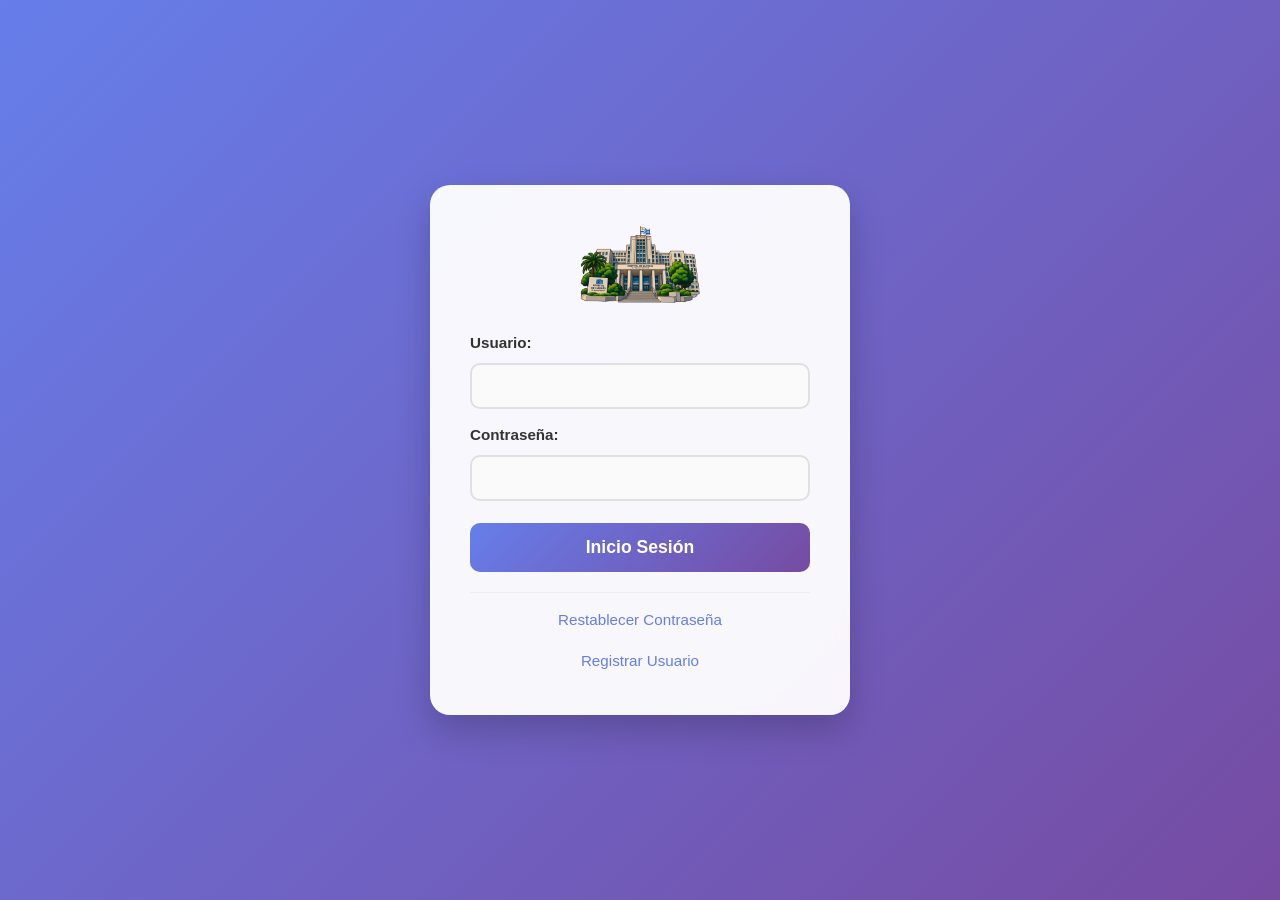
<file: index.html>
<!DOCTYPE html>
<html lang="es">
<head>
    <meta charset="UTF-8">
    <meta name="viewport" content="width=device-width, initial-scale=1.0">
    <title>Inicio de Sesión</title>
    <link rel="stylesheet" href="./css/estilosI.css">
</head>
<body>
    <main id="tarjeta">
        <img src="./img/h-logo.png" alt="Logo de Hospital de Clínicas">
        <form id="inicio">
            <label for="usuario">Usuario:</label>
            <input type="text" id="usuario" name="usuario">

            <label for="contrasenia">Contraseña:</label>
            <input type="password" name="contrasenia" id="contrasenia">

            <input type="submit" name="boton" id="boton" value="Inicio Sesión">

            <a href=""><p>Restablecer Contraseña</p></a>
            <a href="./paginas/usuariosSistema.html"><p>Registrar Usuario</p></a>
        </form>
    </main>
    <script src="./js/inicioSesion.js"></script>
</body>
</html>
</file>
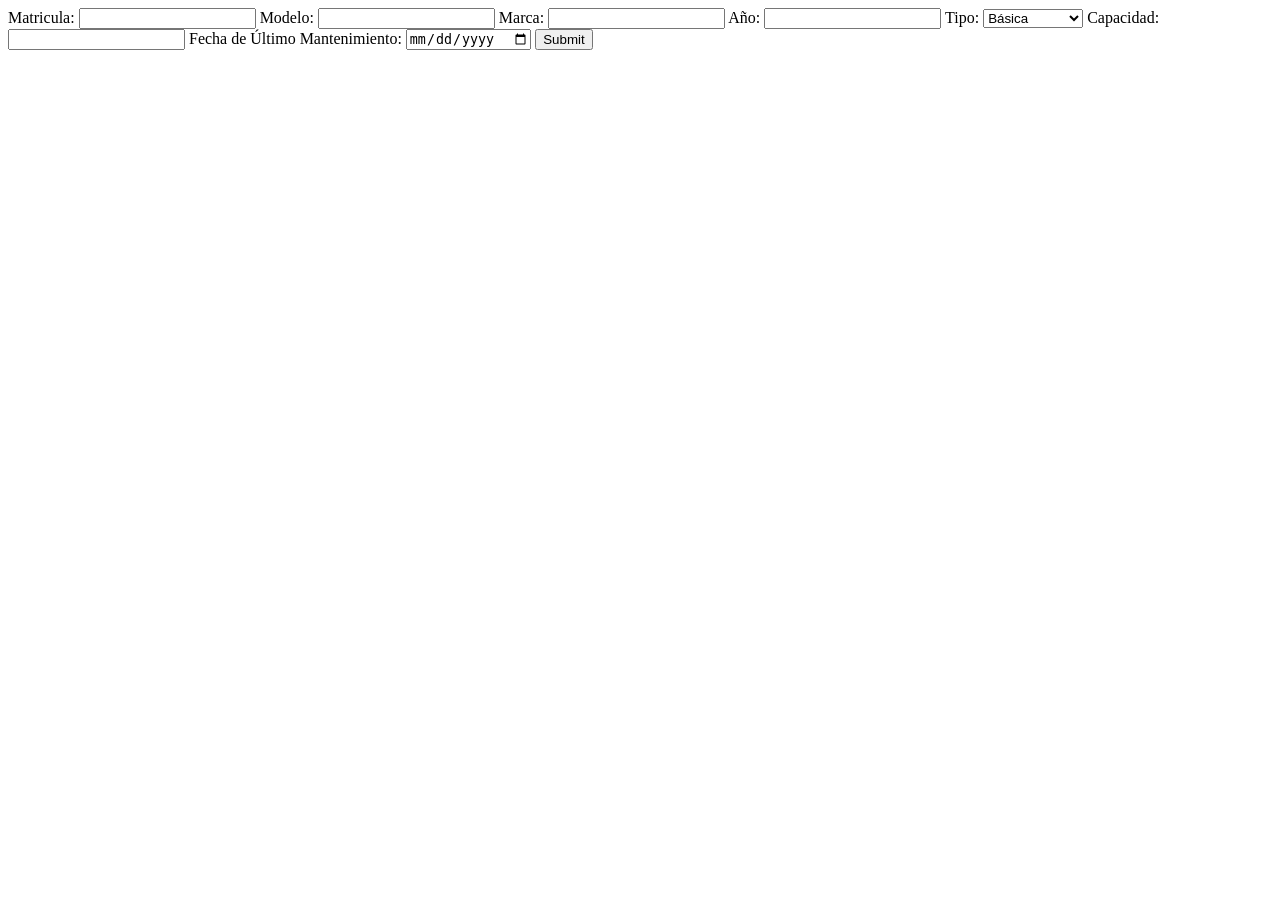
<file: paginas/ambulancia.html>
<!DOCTYPE html>
<html lang="es">
<head>
    <meta charset="UTF-8">
    <meta name="viewport" content="width=device-width, initial-scale=1.0">
    <title>Ambulancia</title>
</head>
<body>
    <form id="ambulancia">

        <label for="matricula">Matricula: </label>
        <input type="text" id="matricula" name="matricula">

        <label for="modelo">Modelo: </label>
        <input type="text" name="modelo" id="modelo">

        <label for="marca">Marca: </label>
        <input type="text" id="marca" name="marca">

        <label for="ano">Año: </label>
        <input type="number" id="ano" name="ano">

        <label for="tipo">Tipo: </label>
        <select name="tipo" id="tipo">
            <option value="basica">Básica</option>
            <option value="medicalizada">Medicalizada</option>
            <option value="uti_movil">UTI Móvil</option>
        </select>

        <label for="capacidad">Capacidad: </label>
        <input type="number" id="capacidad" name="capacidad">

        <label for="fecha">Fecha de Último Mantenimiento:</label>
        <input type="date" name="fecha" id="fecha">

        <input type="submit" id="boton" name="boton">

    </form>

    <script src="../js/ambulancia.js"></script>
</body>
</html>
</file>
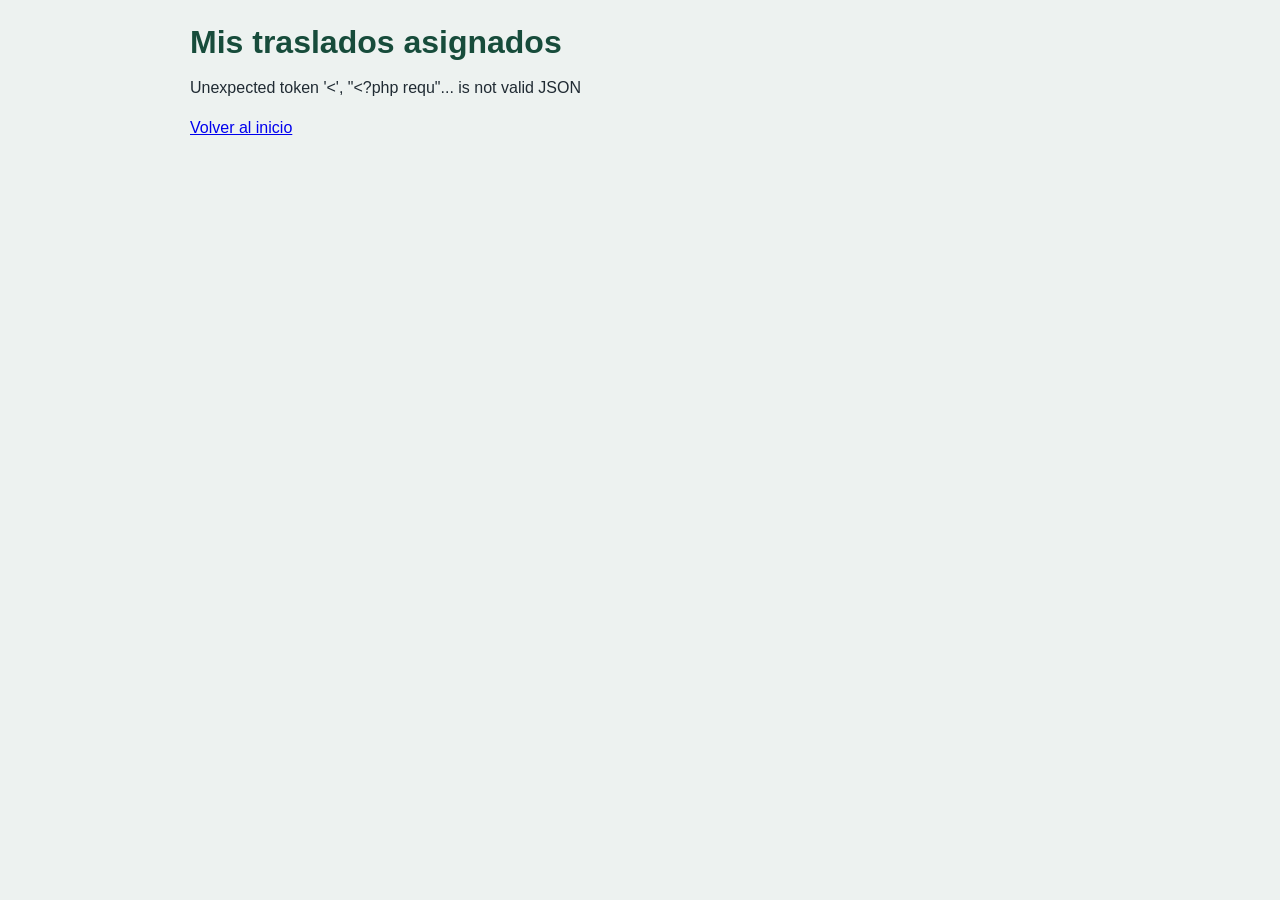
<file: paginas/chofer.html>
<!DOCTYPE html>
<html lang="es">
<head>
    <meta charset="UTF-8">
    <meta name="viewport" content="width=device-width, initial-scale=1.0">
    <title>Vista Chofer</title>
    <link rel="stylesheet" href="../css/chofer.css">
</head>
<body>
    <main>
        <h1>Mis traslados asignados</h1>
        <p id="resultado" role="status">Cargando traslados...</p>
        <section id="listaTraslados" aria-live="polite"></section>
        <a href="../index.html">Volver al inicio</a>
    </main>

    <script src="../js/chofer.js"></script>

</body>
</html>
</file>
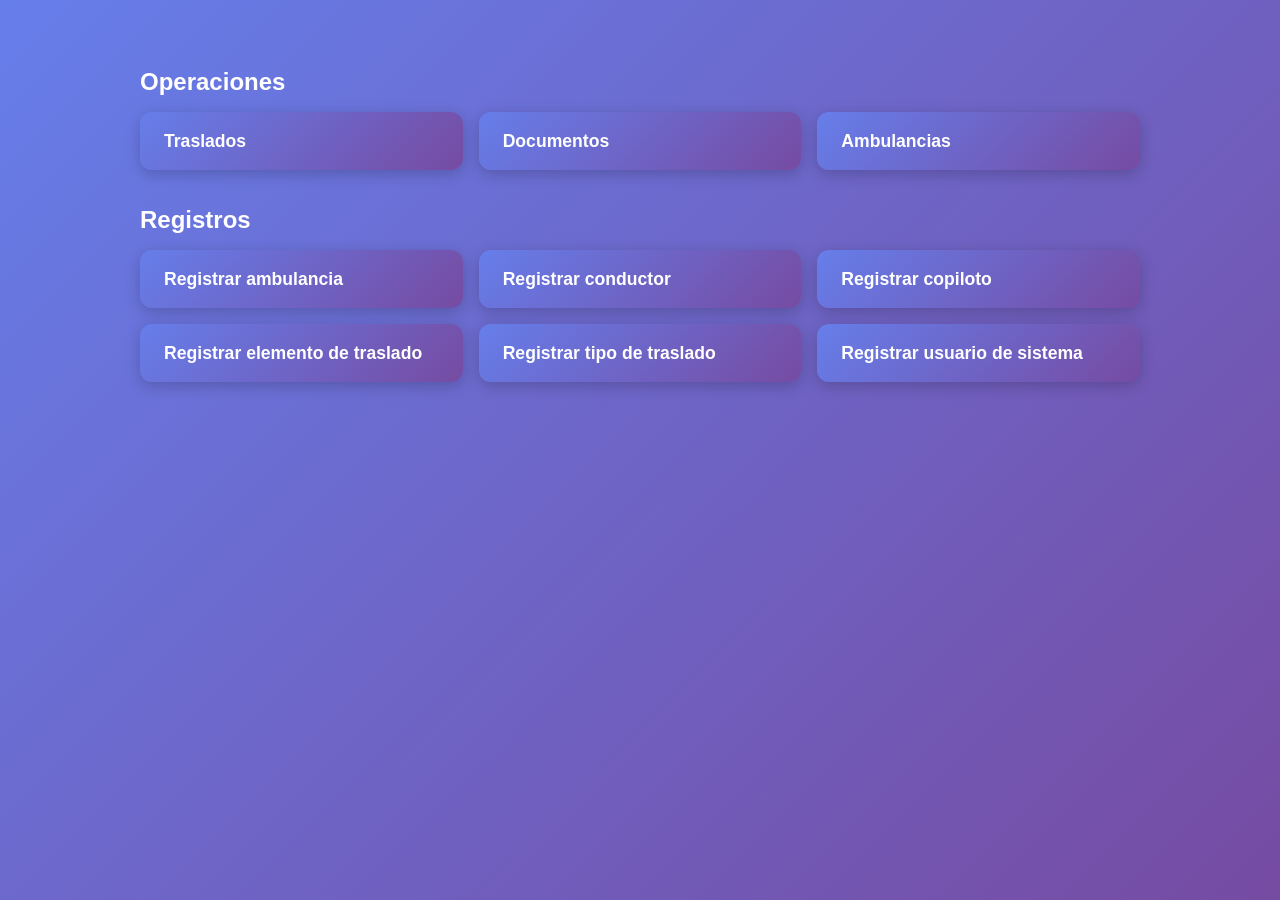
<file: paginas/dashboard.html>
<!DOCTYPE html>
<html lang="es">
<head>
    <meta charset="UTF-8">
    <meta name="viewport" content="width=device-width, initial-scale=1.0">
    <title>Panel Central</title>
    <link rel="stylesheet" href="../css/dashboard.css">
</head>
<body>
    <main class="panel">
        <p id="usuarioId"></p>

        <section aria-labelledby="operacionesTitulo">
            <h1 id="operacionesTitulo">Operaciones</h1>
            <nav class="accesos" aria-label="Operaciones">
                <a href="traslado.html">Traslados</a>
                <a href="cargardoc.html">Documentos</a>
                <a href="ambulancia.html">Ambulancias</a>
            </nav>
        </section>

        <section aria-labelledby="registrosTitulo">
            <h2 id="registrosTitulo">Registros</h2>
            <nav class="accesos" aria-label="Registros">
                <a href="registroAmbulancias.html">Registrar ambulancia</a>
                <a href="registroConductores.html">Registrar conductor</a>
                <a href="registroCopilotos.html">Registrar copiloto</a>
                <a href="registroElementos.html">Registrar elemento de traslado</a>
                <a href="registroTiposTraslados.html">Registrar tipo de traslado</a>
                <a href="usuariosSistema.html">Registrar usuario de sistema</a>
            </nav>
        </section>
    </main>


    <script src="../js/dashboard.js"></script>
</body>
</html>
</file>
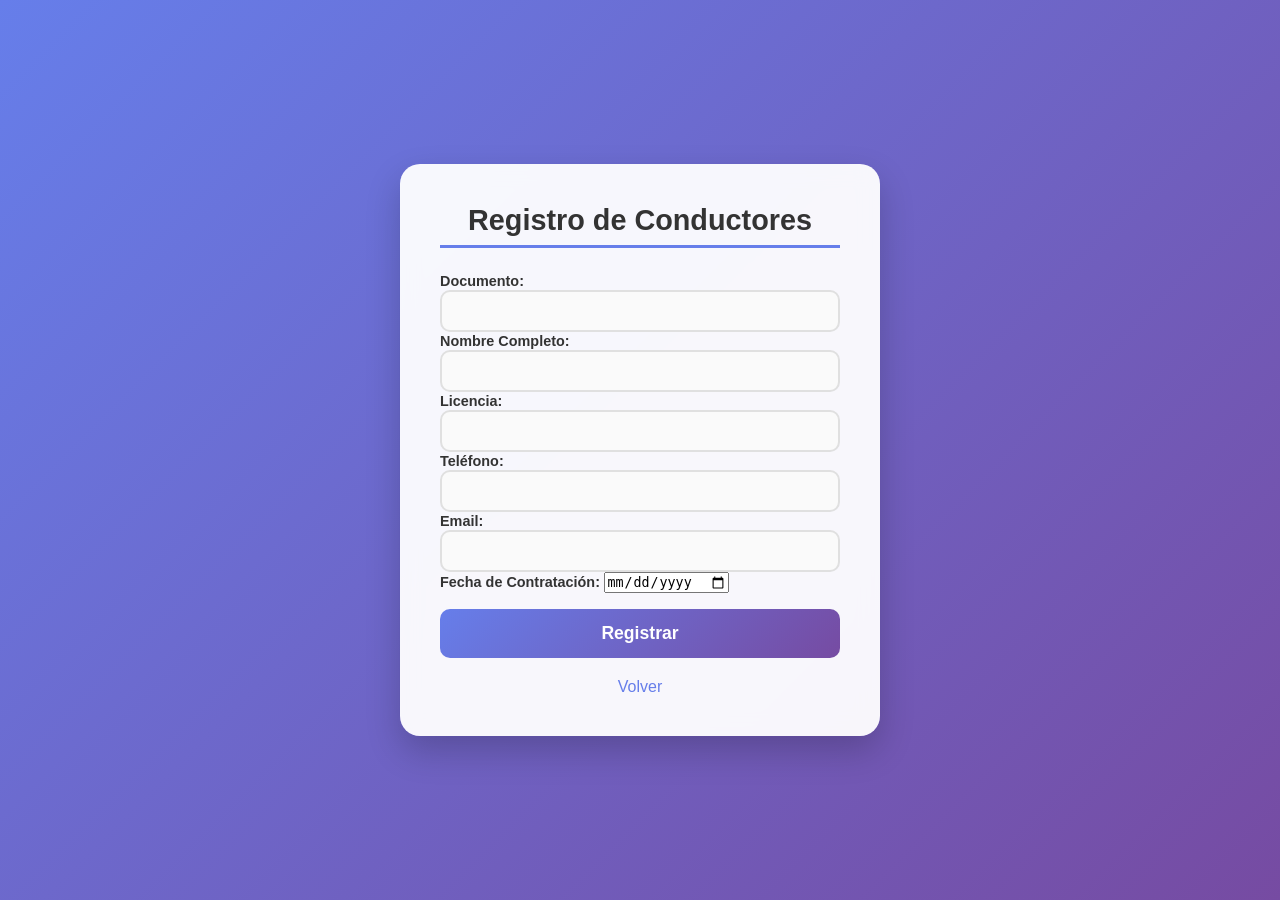
<file: paginas/registroConductores.html>
<!DOCTYPE html>
<html lang="es">
<head>
    <meta charset="UTF-8">
    <meta name="viewport" content="width=device-width, initial-scale=1.0">
    <title>Registro Conductor</title>
    <link rel="stylesheet" href="../css/estilosUS.css">
</head>
<body>
    <main id="registro">

        <h1>Registro de Conductores</h1>

        <form id="formularioConductor">

            <label for="documento">Documento:</label>
            <input type="text" id="documento" name="documento">

            <label for="nombreC">Nombre Completo:</label>
            <input type="text" id="nombreC" name="nombreC">

            <label for="licencia">Licencia:</label>
            <input type="text" id="licencia" name="licencia">

            <label for="telefono">Teléfono:</label>
            <input type="text" id="telefono" name="telefono">

            <label for="email">Email:</label>
            <input type="email" id="email" name="email">

            <label for="fechaContratacion">Fecha de Contratación:</label>
            <input type="date" id="fechaContratacion" name="fechaContratacion">

            <input type="submit" id="boton" name="boton" value="Registrar">

        </form>

        <a href="../index.html">Volver</a>
    </main>
    <script src="../js/conductores.js"></script>
</body>
</html>
</file>
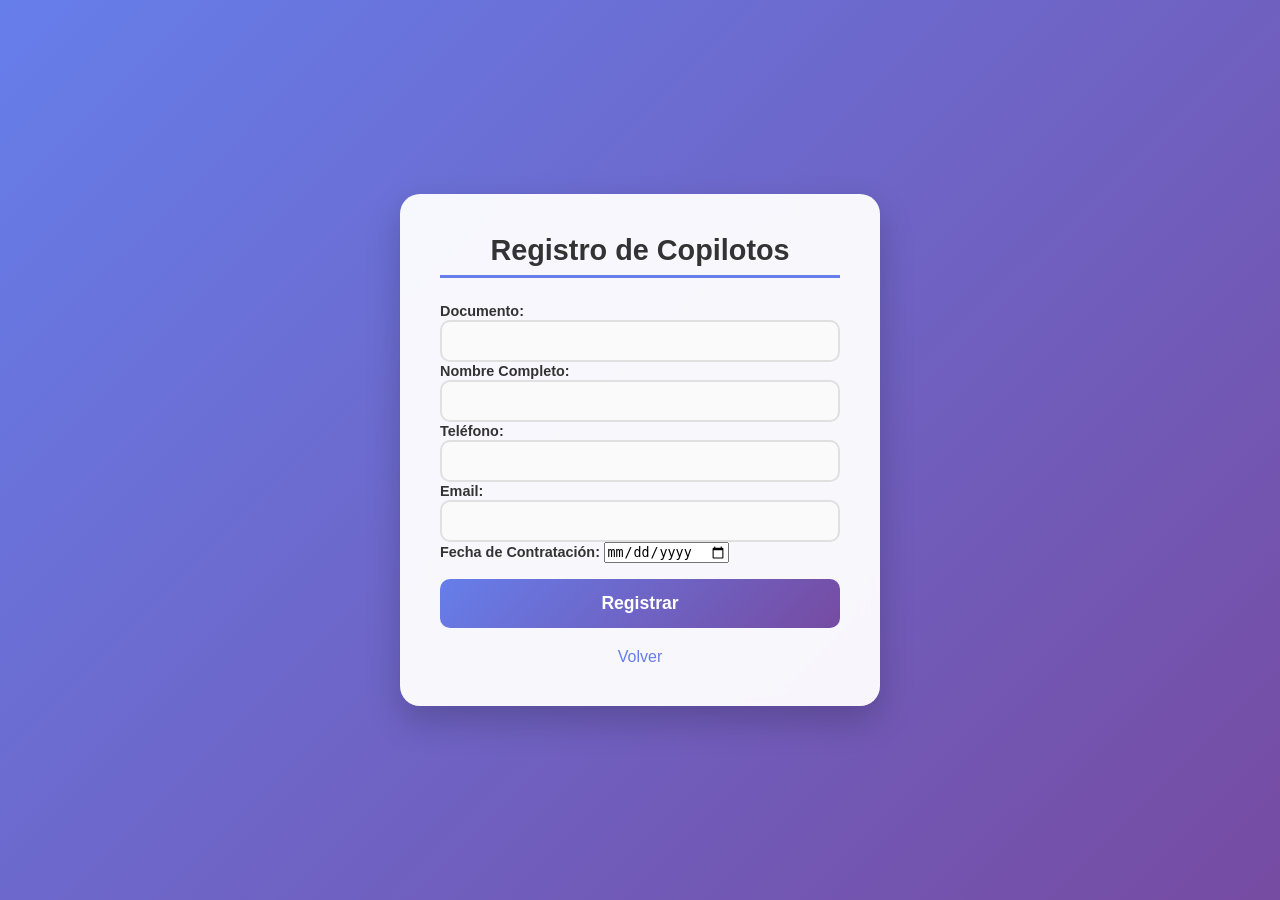
<file: paginas/registroCopilotos.html>
<!DOCTYPE html>
<html lang="es">
<head>
    <meta charset="UTF-8">
    <meta name="viewport" content="width=device-width, initial-scale=1.0">
    <title>Registro Copiloto</title>
    <link rel="stylesheet" href="../css/estilosUS.css">
</head>
<body>
    <main id="registro">

        <h1>Registro de Copilotos</h1>

        <form id="formularioCopiloto">

            <label for="documento">Documento:</label>
            <input type="text" id="documento" name="documento">

            <label for="nombreC">Nombre Completo:</label>
            <input type="text" id="nombreC" name="nombreC">

            <label for="telefono">Teléfono:</label>
            <input type="text" id="telefono" name="telefono">

            <label for="email">Email:</label>
            <input type="email" id="email" name="email">

            <label for="fechaContratacion">Fecha de Contratación:</label>
            <input type="date" id="fechaContratacion" name="fechaContratacion">

            <input type="submit" id="boton" name="boton" value="Registrar">

        </form>

        <a href="../index.html">Volver</a>
    </main>
    <script src="../js/copilotos.js"></script>
</body>
</html>
</file>
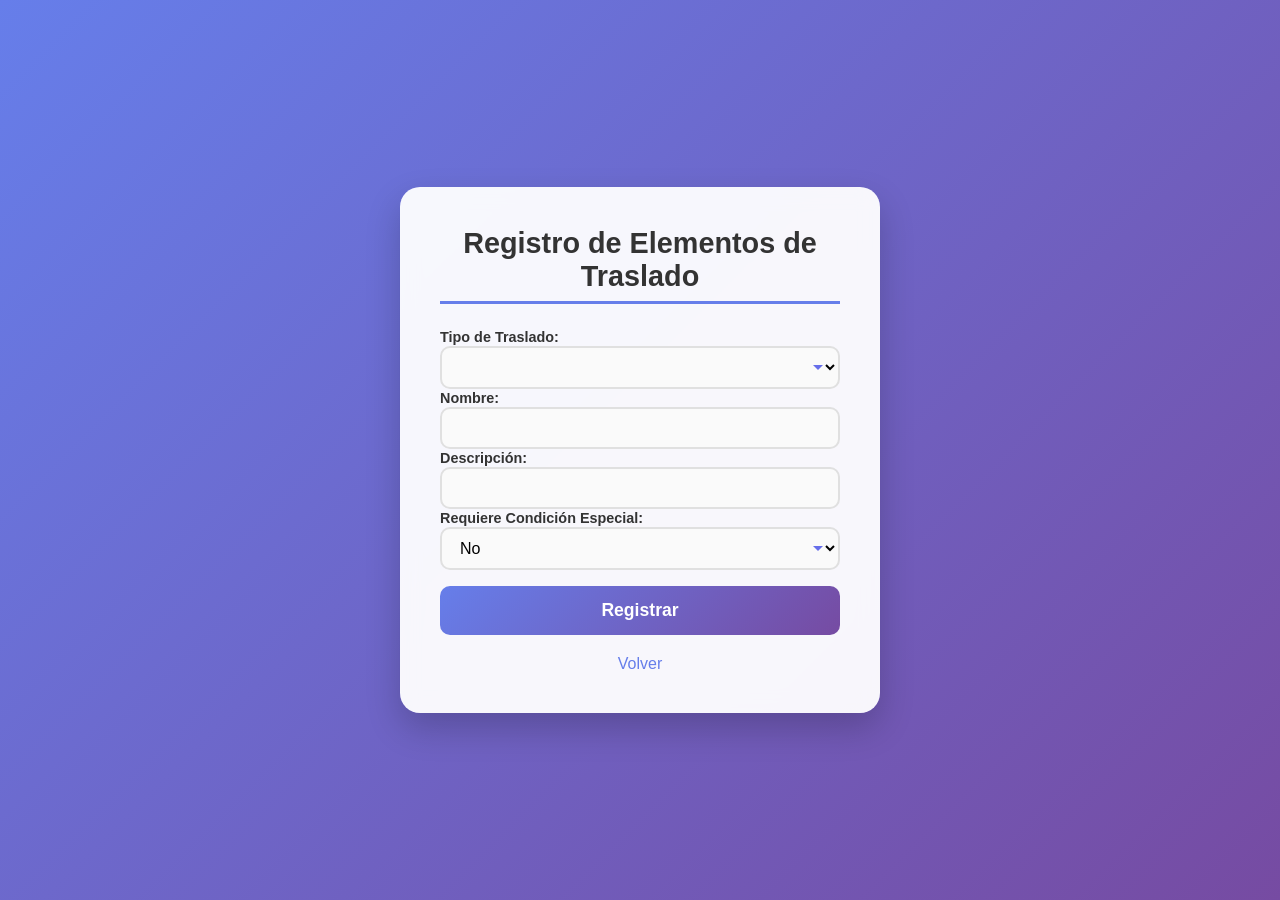
<file: paginas/registroElementos.html>
<!DOCTYPE html>
<html lang="es">
<head>
    <meta charset="UTF-8">
    <meta name="viewport" content="width=device-width, initial-scale=1.0">
    <title>Registro Elemento de Traslado</title>
    <link rel="stylesheet" href="../css/estilosUS.css">
</head>
<body>
    <main id="registro">

        <h1>Registro de Elementos de Traslado</h1>

        <form id="formularioElemento">

            <label for="tipo">Tipo de Traslado:</label>
            <select name="tipo" id="tipo">
                <!-- Se llena con JS desde la BD -->
            </select>

            <label for="nombre">Nombre:</label>
            <input type="text" id="nombre" name="nombre">

            <label for="descripcion">Descripción:</label>
            <input type="text" id="descripcion" name="descripcion">

            <label for="condicion">Requiere Condición Especial:</label>
            <select name="condicion" id="condicion">
                <option value="0">No</option>
                <option value="1">Sí</option>
            </select>

            <input type="submit" id="boton" name="boton" value="Registrar">

        </form>

        <a href="../index.html">Volver</a>
    </main>
    <script src="../js/elementos.js"></script>
</body>
</html>
</file>
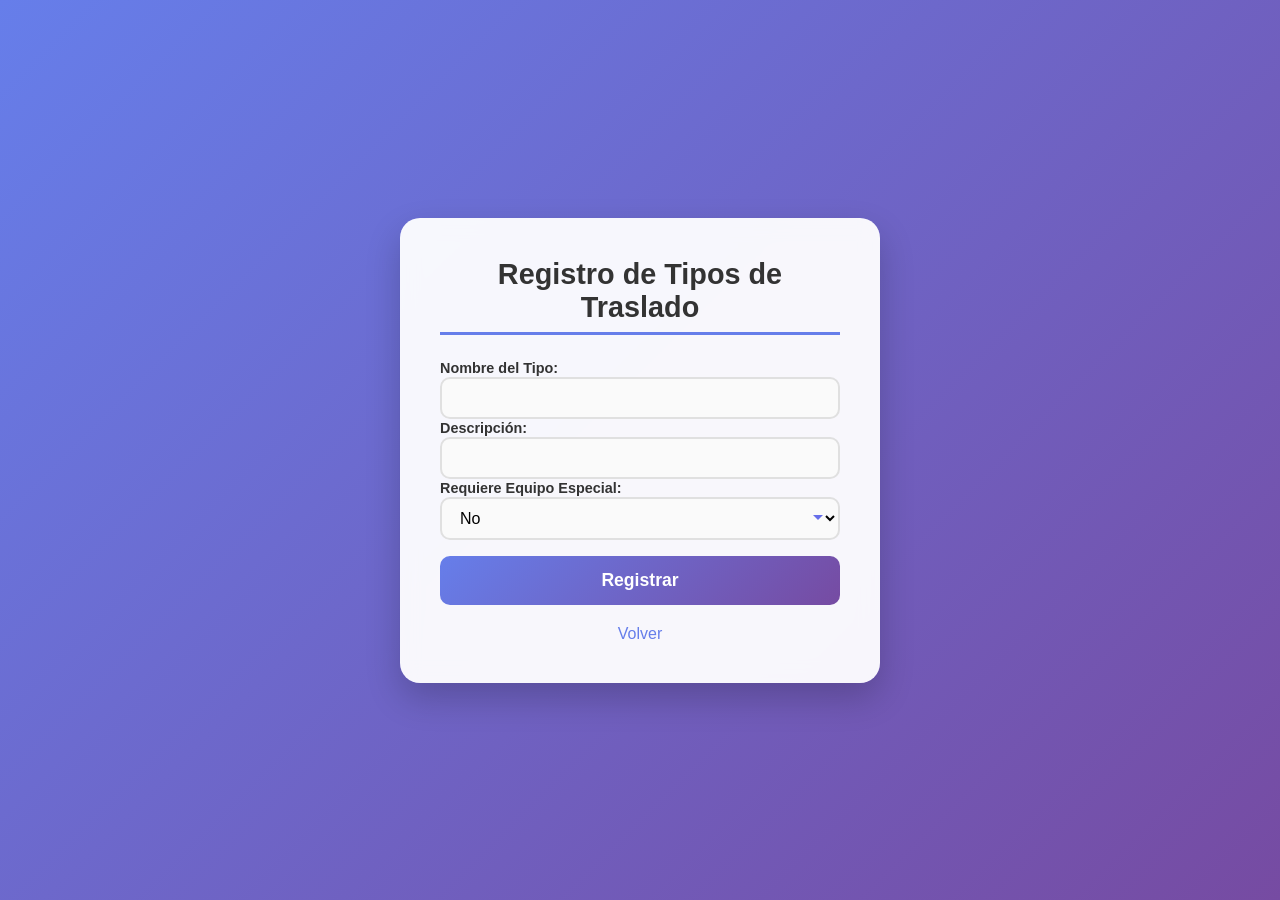
<file: paginas/registroTiposTraslados.html>
<!DOCTYPE html>
<html lang="es">
<head>
    <meta charset="UTF-8">
    <meta name="viewport" content="width=device-width, initial-scale=1.0">
    <title>Registro Tipo de Traslado</title>
    <link rel="stylesheet" href="../css/estilosUS.css">
</head>
<body>
    <main id="registro">

        <h1>Registro de Tipos de Traslado</h1>

        <form id="formularioTipoTraslado">

            <label for="nombre">Nombre del Tipo:</label>
            <input type="text" id="nombre" name="nombre">

            <label for="descripcion">Descripción:</label>
            <input type="text" id="descripcion" name="descripcion">

            <label for="equipo">Requiere Equipo Especial:</label>
            <select name="equipo" id="equipo">
                <option value="0">No</option>
                <option value="1">Sí</option>
            </select>

            <input type="submit" id="boton" name="boton" value="Registrar">

        </form>

        <a href="../index.html">Volver</a>
    </main>
    <script src="../js/tiposTraslados.js"></script>
</body>
</html>
</file>
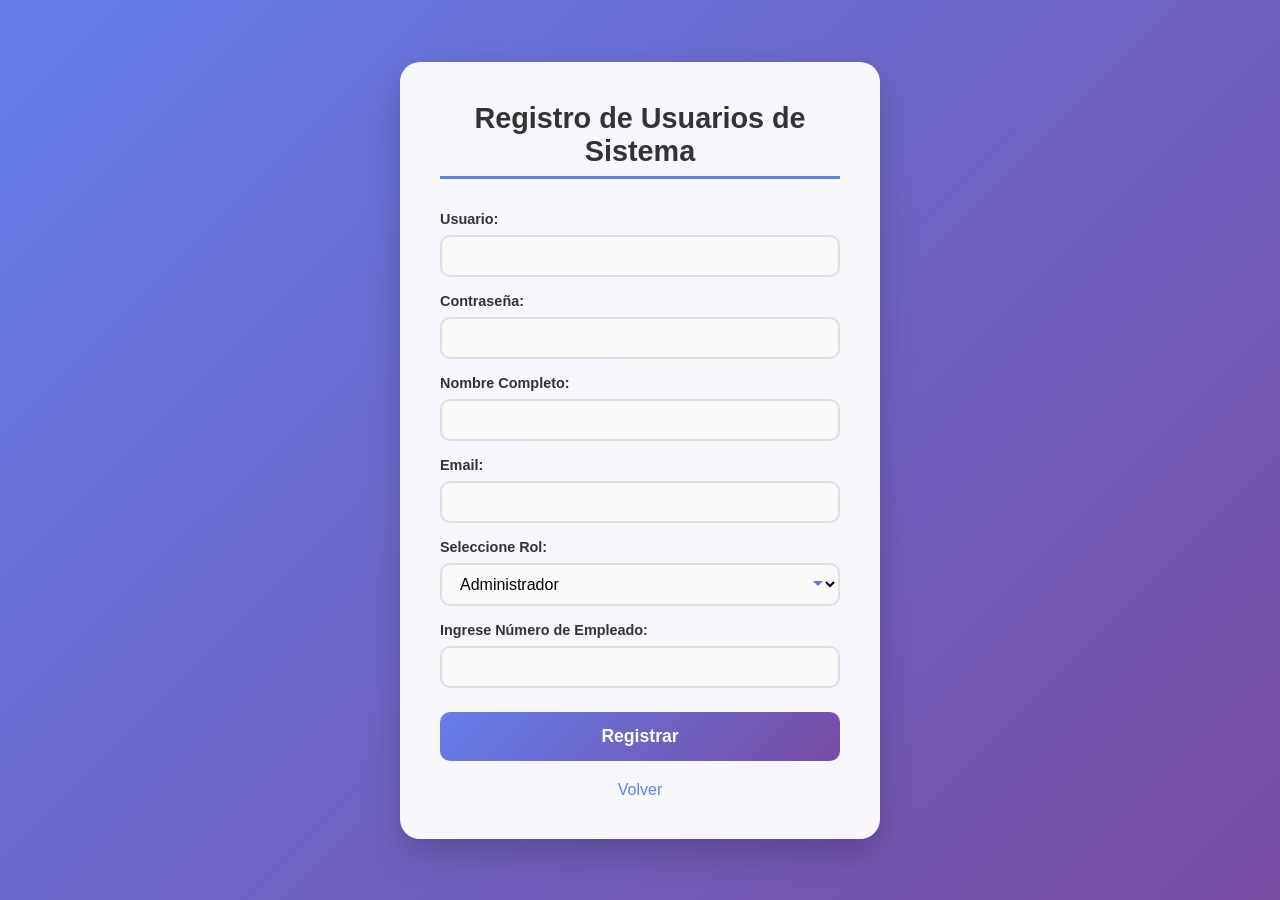
<file: paginas/usuariosSistema.html>
<!DOCTYPE html>
<html lang="es">
<head>
    <meta charset="UTF-8">
    <meta name="viewport" content="width=device-width, initial-scale=1.0">
    <title>Registro Funcionario</title>
    <link rel="stylesheet" href="../css/estilosUS.css">
</head>
<body>
    <main id="registro">

        <h1>Registro de Usuarios de Sistema</h1>

        <form id="formularioRegistro">
            
            <label for="nombreU">Usuario:</label>
            <input type="text" id="nombreU" name="nombreU">

            <label for="contrasenia">Contraseña:</label>
            <input type="password" id="contrasenia" name="contrasenia" autocomplete="current-password">

            <label for="nombreC">Nombre Completo:</label>
            <input type="text" id="nombreC" name="nombreC">

            <label for="email">Email:</label>
            <input type="email" id="email" name="email">

            <label for="rol">Seleccione Rol:</label>
            <select name="rol" id="rol">
                <option value="administrador">Administrador</option>
                <option value="funcionario">Funcionario</option>
                <option value="supervisor">Supervisor</option>
                <option value="chofer">Chofer</option>
            </select>

            <div id="conductorElegido" hidden>
                <label for="idConductor">Conductor:</label>
                <select name="idConductor" id="idConductor">
                    <option value="">Seleccioná un conductor</option>
                </select>
            </div>

            <label for="numeroId">Ingrese Número de Empleado: </label>
            <input type="number" id="numeroId" name="numeroId">

            <input type="submit" id="boton" name="boton" value="Registrar">

        </form>

        <a href="../index.html">Volver</a>
    </main>
    <script src="../js/usuariosSistema.js"></script>
</body>
</html>
</file>
<file: css/estilosI.css>
/* ============================================
   ESTILOS PARA LOGIN CON LOGO
   ============================================ */

/* 1. RESET GLOBAL - Quitamos márgenes y rellenos que el navegador mete por defecto */
* {
    margin: 0;             /* sin margen exterior */
    padding: 0;            /* sin relleno interior */
    box-sizing: border-box; /* el padding NO aumenta el ancho de la caja */
}

/* 2. FONDO CON GRADIENTE - Mezcla de morado y azul para que sea atractivo */
body {
    font-family: 'Segoe UI', Tahoma, Geneva, Verdana, sans-serif; /* fuente moderna */
    background: linear-gradient(135deg, #667eea 0%, #764ba2 100%);
    /* gradiente de 135° que va de azul a morado */
    min-height: 100vh;     /* ocupa toda la altura de la pantalla */
    display: flex;         /* activa flexbox para centrar */
    justify-content: center; /* centra horizontalmente */
    align-items: center;   /* centra verticalmente */
    padding: 20px;         /* separación en móviles */
}

/* 3. TARJETA BLANCA - Donde está el formulario, como una "ventana" flotante */
#tarjeta {
    background: rgba(255, 255, 255, 0.95); /* blanco casi opaco */
    backdrop-filter: blur(10px); /* efecto vidrio difuminado (moderno) */
    padding: 2.5rem;       /* espacio interno de 40px */
    border-radius: 20px;   /* esquinas redondeadas */
    box-shadow: 0 15px 35px rgba(0,0,0,0.2); /* sombra que da profundidad */
    width: 100%;           /* ocupa el ancho que pueda */
    max-width: 420px;      /* pero no pasa de 420px */
    transition: transform 0.3s ease; /* animación suave al mover el mouse */
    
    /* ============================================
       NUEVO: Centramos el contenido de la tarjeta
       ============================================ */
    display: flex;         /* activa flexbox para organizar el contenido */
    flex-direction: column; /* apila los elementos verticalmente */
    align-items: center;   /* centra horizontalmente el logo y el formulario */
    /* Esto hace que el logo quede centrado y el formulario también */
}

/* 4. EFECTO "FLOTA" - Cuando pasas el mouse, la tarjeta sube un poco */
#tarjeta:hover {
    transform: translateY(-5px); /* sube 5px */
}

/* ============================================
   NUEVO: ESTILOS PARA EL LOGO
   ============================================ */

/* 5. LOGO - Controlamos su tamaño para que no desborde */
#tarjeta img {
    width: 120px;          /* Ancho fijo para que no se descontrole */
    height: auto;          /* La altura se ajusta automáticamente al ancho */
    display: block;        /* Evita espacio extra debajo de la imagen (espacio inline) */
    margin-bottom: 1.5rem; /* Separación entre el logo y el formulario (24px) */
    
    /* OPCIONAL: Si quieres que el logo sea circular (descomenta las líneas) */
    /* border-radius: 50%;    /* Hace la imagen circular */ 
    /* box-shadow: 0 4px 12px rgba(0,0,0,0.1); /* Sombra suave para darle relieve */ 
}

/* 6. FORMULARIO - Organiza los elementos en columna (uno abajo de otro) */
form {
    display: flex;         /* activa flexbox */
    flex-direction: column; /* apila verticalmente */
    gap: 12px;             /* espacio de 12px entre cada elemento */
    
    /* ============================================
       NUEVO: El formulario ocupa todo el ancho
       ============================================ */
    width: 100%;           /* Ocupa todo el ancho de la tarjeta */
    /* Esto evita que el formulario se encoja y quede desalineado */
}

/* 7. ETIQUETAS - Los textos que dicen "Usuario:" y "Contraseña:" */
label {
    font-weight: 600;      /* negrita */
    color: #333;           /* gris oscuro */
    font-size: 0.95rem;    /* tamaño de letra */
    margin-top: 5px;       /* pequeño espacio arriba */
}

/* 8. CAMPOS DE TEXTO - Donde el usuario escribe */
input[type="text"],
input[type="password"] {
    padding: 12px 15px;    /* espacio interno: arriba/abajo 12px, lados 15px */
    border: 2px solid #e0e0e0; /* borde gris claro */
    border-radius: 10px;   /* esquinas redondeadas */
    font-size: 1rem;       /* tamaño de letra estándar */
    transition: border-color 0.3s, box-shadow 0.3s; /* animación al enfocar */
    background: #fafafa;   /* fondo gris muy clarito */
}

/* 9. CUANDO EL CAMPO ESTÁ SELECCIONADO (focus) - Cambia de color */
input[type="text"]:focus,
input[type="password"]:focus {
    border-color: #667eea; /* borde azul */
    box-shadow: 0 0 0 4px rgba(102, 126, 234, 0.2); /* sombra azul alrededor */
    outline: none;         /* quita el borde azul feo por defecto */
    background: white;     /* fondo blanco */
}

/* 10. BOTÓN "INICIO SESIÓN" - El más importante, tiene que llamar la atención */
#boton {
    background: linear-gradient(135deg, #667eea, #764ba2); /* mismo gradiente */
    color: white;          /* texto blanco */
    border: none;          /* sin borde */
    padding: 14px;         /* espacio interno */
    border-radius: 10px;   /* esquinas redondeadas */
    font-size: 1.1rem;     /* letra un poco más grande */
    font-weight: bold;     /* negrita */
    cursor: pointer;       /* cursor de mano al pasar */
    transition: transform 0.2s, box-shadow 0.2s; /* animación */
    margin-top: 10px;      /* separación con lo de arriba */
}

/* 11. BOTÓN - Cuando pasas el mouse crece y da sombra */
#boton:hover {
    transform: scale(1.02); /* crece un 2% */
    box-shadow: 0 8px 20px rgba(102, 126, 234, 0.4); /* sombra más fuerte */
}

/* 12. BOTÓN - Cuando haces clic (active) se encoge un poco */
#boton:active {
    transform: scale(0.98); /* se encoge 2% - da sensación de "presionado" */
}

/* 13. ENLACES - "Restablecer Contraseña" y "Registrar Usuario" */
a {
    text-decoration: none; /* quita el subrayado */
    color: #667eea;        /* azul */
    font-weight: 500;      /* semi-negrita */
    transition: color 0.3s; /* animación al cambiar color */
    text-align: center;    /* centra el texto */
}

/* 14. ENLACES - Cuando pasas el mouse cambian a morado y se subrayan */
a:hover {
    color: #764ba2;        /* morado */
    text-decoration: underline; /* subrayado */
}

/* 15. ENLACES - Los párrafos dentro del enlace tienen separación */
a p {
    margin: 6px 0;         /* 6px arriba y abajo */
    font-size: 0.95rem;    /* tamaño de letra */
}

/* 16. LÍNEA SEPARADORA - El primer enlace tiene una línea encima */
a:first-of-type {
    margin-top: 8px;       /* separación extra */
    border-top: 1px solid #eee; /* línea gris muy clarita */
    padding-top: 12px;     /* separación para que la línea no toque el texto */
}

/* ============================================
   RESPONSIVE - Se adapta a pantallas pequeñas
   ============================================ */

/* 17. PARA MÓVILES (pantallas de hasta 480px de ancho) */
@media (max-width: 480px) {
    #tarjeta {
        padding: 1.5rem;   /* menos espacio interno para que no se vea apretado */
        border-radius: 16px; /* esquinas un poco menos redondeadas */
    }
    
    /* ============================================
       NUEVO: Logo más pequeño en móviles
       ============================================ */
    #tarjeta img {
        width: 80px;        /* Reduce el logo en pantallas pequeñas (antes 120px) */
        margin-bottom: 1rem; /* Menos separación en móviles (16px en vez de 24px) */
    }
    
    #boton {
        padding: 12px;     /* botón más compacto */
        font-size: 1rem;   /* letra normal */
    }
    
    input[type="text"],
    input[type="password"] {
        padding: 10px 12px; /* campos más pequeños */
        font-size: 0.95rem; /* letra un poco más pequeña */
    }
}
</file>
<file: css/chofer.css>
* {
    box-sizing: border-box;
}

body {
    margin: 0;
    padding: 24px;
    color: #202b33;
    background: #edf2f0;
    font-family: Arial, sans-serif;
}

main {
    max-width: 900px;
    margin: 0 auto;
}

h1 {
    margin: 0 0 18px;
    color: #174c3b;
}

#resultado {
    min-height: 24px;
}

#listaTraslados {
    display: grid;
    gap: 12px;
}

.traslado-item {
    padding: 16px;
    background: #fff;
    border: 1px solid #cbd7d1;
    border-left: 5px solid #26745a;
}

.traslado-item h2 {
    margin: 0 0 10px;
    font-size: 1.15rem;
}

.traslado-item p {
    margin: 6px 0;
    overflow-wrap: anywhere;
}

button {
    margin-top: 10px;
    padding: 10px 14px;
    color: #fff;
    background: #26745a;
    border: 0;
    cursor: pointer;
    font: inherit;
}

button:hover {
    background: #1c5c46;
}

@media (max-width: 600px) {
    body {
        padding: 16px;
    }
}
</file>
<file: css/dashboard.css>
/* ============================================
   ESTILOS PARA PANEL CENTRAL (DASHBOARD)
   ============================================ */

/* 1. RESET GLOBAL - Quitamos márgenes y rellenos por defecto */
* {
    margin: 0;
    padding: 0;
    box-sizing: border-box;
}

/* 2. FONDO CON GRADIENTE - Mismo gradiente morado y azul centrado */
body {
    font-family: 'Segoe UI', Tahoma, Geneva, Verdana, sans-serif;
    background: linear-gradient(135deg, #667eea 0%, #764ba2 100%);
    min-height: 100vh;
    padding: 40px 24px;
}

.panel {
    max-width: 1000px;
    margin: 0 auto;
}

#usuarioId {
    color: white;
    font-size: 1.1rem;
    font-weight: bold;
    margin-bottom: 28px;
}

section + section {
    margin-top: 36px;
}

h1,
h2 {
    color: white;
    margin-bottom: 16px;
}

.accesos {
    display: grid;
    grid-template-columns: repeat(auto-fit, minmax(min(100%, 240px), 1fr));
    gap: 16px;
}

.accesos a {
    text-decoration: none;
    display: flex;
    align-items: center;
    min-height: 58px;
}

.accesos a {
    background: linear-gradient(135deg, #667eea, #764ba2); /* Mismo gradiente */
    color: white;
    border: none;
    padding: 16px 24px;
    border-radius: 12px;    /* Esquinas redondeadas suaves */
    font-size: 1.1rem;
    font-weight: bold;
    cursor: pointer;
    box-shadow: 0 4px 15px rgba(0, 0, 0, 0.2); /* Sombra suave de profundidad */
    transition: transform 0.2s ease, box-shadow 0.2s ease; /* Animación fluida */
}

/* 5. EFECTO "HOVER" - Al pasar el cursor, el botón eleva su tamaño y sombra */
.accesos a:hover {
    transform: translateY(-3px) scale(1.02); /* Sube ligeramente y crece 2% */
    box-shadow: 0 8px 25px rgba(102, 126, 234, 0.4); /* Sombra azul más intensa */
}

/* 6. EFECTO "ACTIVE" - Sensación táctil de presionado */
.accesos a:active {
    transform: translateY(0) scale(0.98); /* Se hunde ligeramente */
}

/* ============================================
   RESPONSIVE - Adaptación a pantallas pequeñas
   ============================================ */

/* 7. PARA MÓVILES (hasta 480px) */
@media (max-width: 480px) {
    body {
        padding: 28px 16px;
    }

    .accesos a {
        padding: 14px 20px;
        font-size: 1rem;
    }
}
</file>
<file: css/estilosUS.css>
/* ============================================
   ESTILOS PARA REGISTRO DE FUNCIONARIO
   ============================================ */

/* 1. RESET GLOBAL - Quitamos márgenes y rellenos que el navegador mete por defecto */
* {
    margin: 0;             /* sin margen exterior */
    padding: 0;            /* sin relleno interior */
    box-sizing: border-box; /* el padding NO aumenta el ancho de la caja */
}

/* 2. FONDO CON GRADIENTE - Mezcla de morado y azul para que sea atractivo */
body {
    font-family: 'Segoe UI', Tahoma, Geneva, Verdana, sans-serif; /* fuente moderna */
    background: linear-gradient(135deg, #667eea 0%, #764ba2 100%);
    /* gradiente de 135° que va de azul a morado */
    min-height: 100vh;     /* ocupa toda la altura de la pantalla */
    display: flex;         /* activa flexbox para centrar */
    justify-content: center; /* centra horizontalmente */
    align-items: center;   /* centra verticalmente */
    padding: 20px;         /* separación en móviles */
}

/* 3. TARJETA BLANCA - Donde está el formulario, como una "ventana" flotante */
#registro {
    background: rgba(255, 255, 255, 0.95); /* blanco casi opaco */
    backdrop-filter: blur(10px); /* efecto vidrio difuminado (moderno) */
    padding: 2.5rem;       /* espacio interno de 40px */
    border-radius: 20px;   /* esquinas redondeadas */
    box-shadow: 0 15px 35px rgba(0,0,0,0.2); /* sombra que da profundidad */
    width: 100%;           /* ocupa el ancho que pueda */
    max-width: 480px;      /* un poco más ancho que el login por tener más campos */
    transition: transform 0.3s ease; /* animación suave al mover el mouse */
    
    /* Centramos el contenido de la tarjeta */
    display: flex;
    flex-direction: column;
    align-items: center;
}

/* 4. EFECTO "FLOTA" - Cuando pasas el mouse, la tarjeta sube un poco */
#registro:hover {
    transform: translateY(-5px); /* sube 5px */
}

/* 5. TÍTULO - Estilo consistente con el login */
h1 {
    font-size: 1.8rem;     /* tamaño grande pero proporcionado */
    color: #333;           /* gris oscuro */
    margin-bottom: 1.5rem; /* separación con el formulario */
    text-align: center;    /* centrado */
    font-weight: 600;      /* negrita */
    /* Borde decorativo inferior */
    border-bottom: 3px solid #667eea; /* línea azul abajo */
    padding-bottom: 0.5rem; /* separación entre texto y línea */
    width: 100%;           /* ocupa todo el ancho */
}

/* 6. FORMULARIO - Organiza los elementos en columna (uno abajo de otro) */
#formularioRegistro {
    display: flex;         /* activa flexbox */
    flex-direction: column; /* apila verticalmente */
    gap: 8px;              /* espacio de 8px entre cada elemento (más compacto) */
    width: 100%;           /* ocupa todo el ancho de la tarjeta */
}

/* 7. ETIQUETAS - Los textos que dicen "Usuario:", "Contraseña:", etc. */
label {
    font-weight: 600;      /* negrita */
    color: #333;           /* gris oscuro */
    font-size: 0.9rem;     /* tamaño de letra un poco más pequeño */
    margin-top: 8px;       /* separación arriba */
}

/* 8. CAMPOS DE TEXTO Y SELECT - Donde el usuario escribe o selecciona */
input[type="text"],
input[type="password"],
input[type="email"],
input[type="number"],
select {
    padding: 10px 14px;    /* espacio interno un poco más compacto */
    border: 2px solid #e0e0e0; /* borde gris claro */
    border-radius: 10px;   /* esquinas redondeadas */
    font-size: 1rem;       /* tamaño de letra estándar */
    transition: border-color 0.3s, box-shadow 0.3s; /* animación al enfocar */
    background: #fafafa;   /* fondo gris muy clarito */
    font-family: inherit;  /* hereda la fuente del body */
    width: 100%;           /* todos ocupan el mismo ancho */
}

/* 9. CUANDO EL CAMPO ESTÁ SELECCIONADO (focus) - Cambia de color */
input[type="text"]:focus,
input[type="password"]:focus,
input[type="email"]:focus,
input[type="number"]:focus,
select:focus {
    border-color: #667eea; /* borde azul */
    box-shadow: 0 0 0 4px rgba(102, 126, 234, 0.2); /* sombra azul alrededor */
    outline: none;         /* quita el borde azul feo por defecto */
    background: white;     /* fondo blanco */
}

/* 10. SELECT - Estilo específico para el desplegable */
select {
    appearance: auto;      /* mantiene la flecha nativa del navegador */
    cursor: pointer;       /* cursor de mano al pasar */
    background-image: url("data:image/svg+xml,%3Csvg xmlns='http://www.w3.org/2000/svg' width='12' height='12' viewBox='0 0 12 12'%3E%3Cpath fill='%23666eea' d='M6 8L1 3h10z'/%3E%3C/svg%3E");
    background-repeat: no-repeat;
    background-position: right 14px center;
    padding-right: 40px;   /* espacio para la flecha personalizada */
}

/* 11. BOTÓN DE ENVÍO (lo agregamos aunque no esté en el HTML, por si lo añades después) */
/* Si no tienes botón en el HTML, esta regla no afecta */
input[type="submit"],
input[type="button"],
button {
    background: linear-gradient(135deg, #667eea, #764ba2); /* mismo gradiente */
    color: white;          /* texto blanco */
    border: none;          /* sin borde */
    padding: 14px;         /* espacio interno */
    border-radius: 10px;   /* esquinas redondeadas */
    font-size: 1.1rem;     /* letra un poco más grande */
    font-weight: bold;     /* negrita */
    cursor: pointer;       /* cursor de mano al pasar */
    transition: transform 0.2s, box-shadow 0.2s; /* animación */
    margin-top: 16px;      /* separación con lo de arriba */
    width: 100%;           /* ocupa todo el ancho */
}

/* 12. BOTÓN - Cuando pasas el mouse crece y da sombra */
input[type="submit"]:hover,
input[type="button"]:hover,
button:hover {
    transform: scale(1.02); /* crece un 2% */
    box-shadow: 0 8px 20px rgba(102, 126, 234, 0.4); /* sombra más fuerte */
}

/* 13. BOTÓN - Cuando haces clic (active) se encoge un poco */
input[type="submit"]:active,
input[type="button"]:active,
button:active {
    transform: scale(0.98); /* se encoge 2% - da sensación de "presionado" */
}

/* 14. ENLACE "VOLVER" - Consistente con los enlaces del login */
a {
    text-decoration: none; /* quita el subrayado */
    color: #667eea;        /* azul */
    font-weight: 500;      /* semi-negrita */
    transition: color 0.3s; /* animación al cambiar color */
    text-align: center;    /* centra el texto */
    display: inline-block; /* permite aplicar padding y margen */
    margin-top: 20px;      /* separación con el formulario */
    font-size: 1rem;       /* tamaño estándar */
}

/* 15. ENLACE - Cuando pasas el mouse cambia a morado y se subraya */
a:hover {
    color: #764ba2;        /* morado */
    text-decoration: underline; /* subrayado */
}

/* ============================================
   RESPONSIVE - Se adapta a pantallas pequeñas
   ============================================ */

/* 16. PARA MÓVILES (pantallas de hasta 480px de ancho) */
@media (max-width: 480px) {
    #registro {
        padding: 1.5rem;   /* menos espacio interno para que no se vea apretado */
        border-radius: 16px; /* esquinas un poco menos redondeadas */
        max-width: 100%;   /* ocupa todo el ancho disponible */
    }
    
    h1 {
        font-size: 1.4rem; /* título más pequeño en móviles */
        margin-bottom: 1rem;
    }
    
    input[type="text"],
    input[type="password"],
    input[type="email"],
    input[type="number"],
    select {
        padding: 10px 12px; /* campos más compactos */
        font-size: 0.95rem; /* letra un poco más pequeña */
    }
    
    input[type="submit"],
    input[type="button"],
    button {
        padding: 12px;     /* botón más compacto */
        font-size: 1rem;   /* letra normal */
    }
    
    label {
        font-size: 0.85rem; /* etiquetas más pequeñas */
    }
}

/* ============================================
   MEJORAS PARA DISPOSITIVOS MUY PEQUEÑOS (hasta 360px)
   ============================================ */
@media (max-width: 360px) {
    #registro {
        padding: 1rem;
    }
    
    h1 {
        font-size: 1.2rem;
    }
    
    input[type="text"],
    input[type="password"],
    input[type="email"],
    input[type="number"],
    select {
        padding: 8px 10px;
        font-size: 0.9rem;
    }
}
</file>
